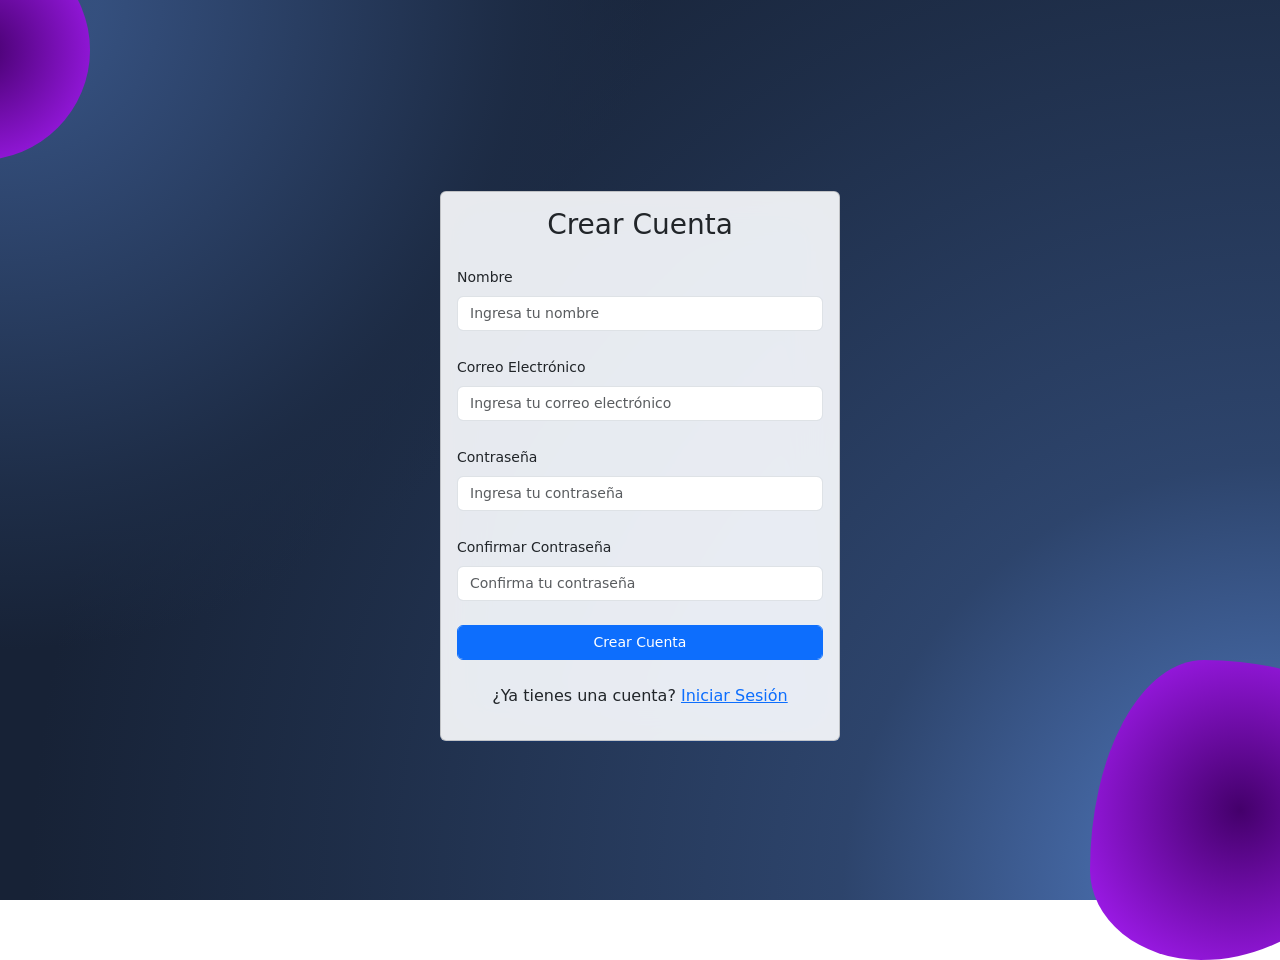
<file: crearcuenta.html>
<!DOCTYPE html>
<html>
<head>
  <title>Crear Cuenta</title>
  <meta charset="UTF-8">
  <link rel="stylesheet" href="https://cdn.jsdelivr.net/npm/bootstrap@5.0.1/dist/css/bootstrap.min.css">
  <style>
    body {
      overflow-x: hidden;
      overflow-y: hidden;
    }

    .container-center {
      display: flex;
      justify-content: center;
      align-items: center;
      height: 100vh;
      overflow: hidden;
    }

    .background-radial-gradient {
      background-color: hsl(218, 41%, 15%);
      background-image: radial-gradient(650px circle at 0% 0%,
          hsl(218, 41%, 35%) 15%,
          hsl(218, 41%, 30%) 35%,
          hsl(218, 41%, 20%) 75%,
          hsl(218, 41%, 19%) 80%,
          transparent 100%),
        radial-gradient(1250px circle at 100% 100%,
          hsl(218, 41%, 45%) 15%,
          hsl(218, 41%, 30%) 35%,
          hsl(218, 41%, 20%) 75%,
          hsl(218, 41%, 19%) 80%,
          transparent 100%);
    }

    #radius-shape-1 {
      height: 220px;
      width: 220px;
      top: -60px;
      left: -130px;
      background: radial-gradient(#44006b, #ad1fff);
      overflow: hidden;
    }

    #radius-shape-2 {
      border-radius: 38% 62% 63% 37% / 70% 33% 67% 30%;
      bottom: -60px;
      right: -110px;
      width: 300px;
      height: 300px;
      background: radial-gradient(#44006b, #ad1fff);
      overflow: hidden;
    }

    .bg-glass {
      background-color: hsla(0, 0%, 100%, 0.9) !important;
      backdrop-filter: saturate(200%) blur(25px);
    }

    .card-body {
      padding: 1rem;
    }

    .form-outline label {
      font-size: 14px;
    }

    .form-outline input,
    .form-outline select {
      font-size: 14px;
      padding: 0.375rem 0.75rem;
    }

    .btn-primary {
      font-size: 14px;
      padding: 0.375rem 0.75rem;
    }

    .card {
      max-width: 400px;
      margin: 0 auto;
      margin-top: 2rem;
    }
  </style>
</head>
<body>
  <section class="background-radial-gradient overflow-hidden">
    <div class="container-center">
      <div class="container">
        <div class="row justify-content-center">
          <div class="col-lg-6">
            <div id="radius-shape-1" class="position-absolute rounded-circle shadow-5-strong"></div>
            <div id="radius-shape-2" class="position-absolute shadow-5-strong"></div>
            <div class="card bg-glass">
              <div class="card-body">
                <form id="registroForm" method="post" action="cargar_data.php">
                  <div class="mb-4">
                    <h3 class="text-center">Crear Cuenta</h3>
                  </div>
                  <div class="mb-4">
                    <div class="form-outline">
                      <label class="form-label" for="name">Nombre</label>
                      <input type="text" id="name" name="name" class="form-control" placeholder="Ingresa tu nombre" required>
                    </div>
                  </div>
                  <div class="mb-4">
                    <div class="form-outline">
                      <label class="form-label" for="email">Correo Electrónico</label>
                      <input type="email" id="email" name="email" class="form-control" placeholder="Ingresa tu correo electrónico" required>
                    </div>
                  </div>
                  <div class="mb-4">
                    <div class="form-outline">
                      <label class="form-label" for="password">Contraseña</label>
                      <input type="password" id="password" name="password" class="form-control" placeholder="Ingresa tu contraseña" required>
                    </div>
                  </div>
                  <div class="mb-4">
                    <div class="form-outline">
                      <label class="form-label" for="confirm-password">Confirmar Contraseña</label>
                      <input type="password" id="confirm-password" name="confirm-password" class="form-control" placeholder="Confirma tu contraseña" required>
                    </div>
                  </div>               
                  <div class="row">
                    <div class="col-md-12 mb-4 d-flex justify-content-center">
                      <!-- Elimina el formulario interno y el botón de envío -->
                      <button type="submit" class="btn btn-primary form-control">Crear Cuenta</button>
                    </div>
                  </div>
                                    
                  <div class="text-center">
                    <p>¿Ya tienes una cuenta? <a href="login.php">Iniciar Sesión</a></p>
                  </div>                  
                </form>
              </div>
            </div>
          </div>
        </div>
      </div>
      <div id="mensaje" class="position-fixed top-0 start-50 translate-middle-x mt-3"></div>
    </div>
    <script>
      document.getElementById("registroForm").addEventListener("submit", function(event) {
        event.preventDefault();
        var form = this;
        var formData = new FormData(form);
  
        fetch(form.action, {
          method: form.method,
          body: formData
        })
        .then(function(response) {
          if (response.ok) {
            document.getElementById("mensaje").innerHTML = '<div class="alert alert-success" role="alert">Usuario registrado exitosamente!</div>';
            form.reset();
            setTimeout(function() {
              document.getElementById("mensaje").innerHTML = '';
            }, 3000);
          } else {
            document.getElementById("mensaje").innerHTML = '<div class="alert alert-danger" role="alert">Error al registrar el usuario. Por favor, inténtalo de nuevo.</div>';
          }
        })
        .catch(function(error) {
          document.getElementById("mensaje").innerHTML = '<div class="alert alert-danger" role="alert">Error al registrar el usuario. Por favor, inténtalo de nuevo.</div>';
        });
      });
    </script>
  </section>
</body>

</html>
</file>
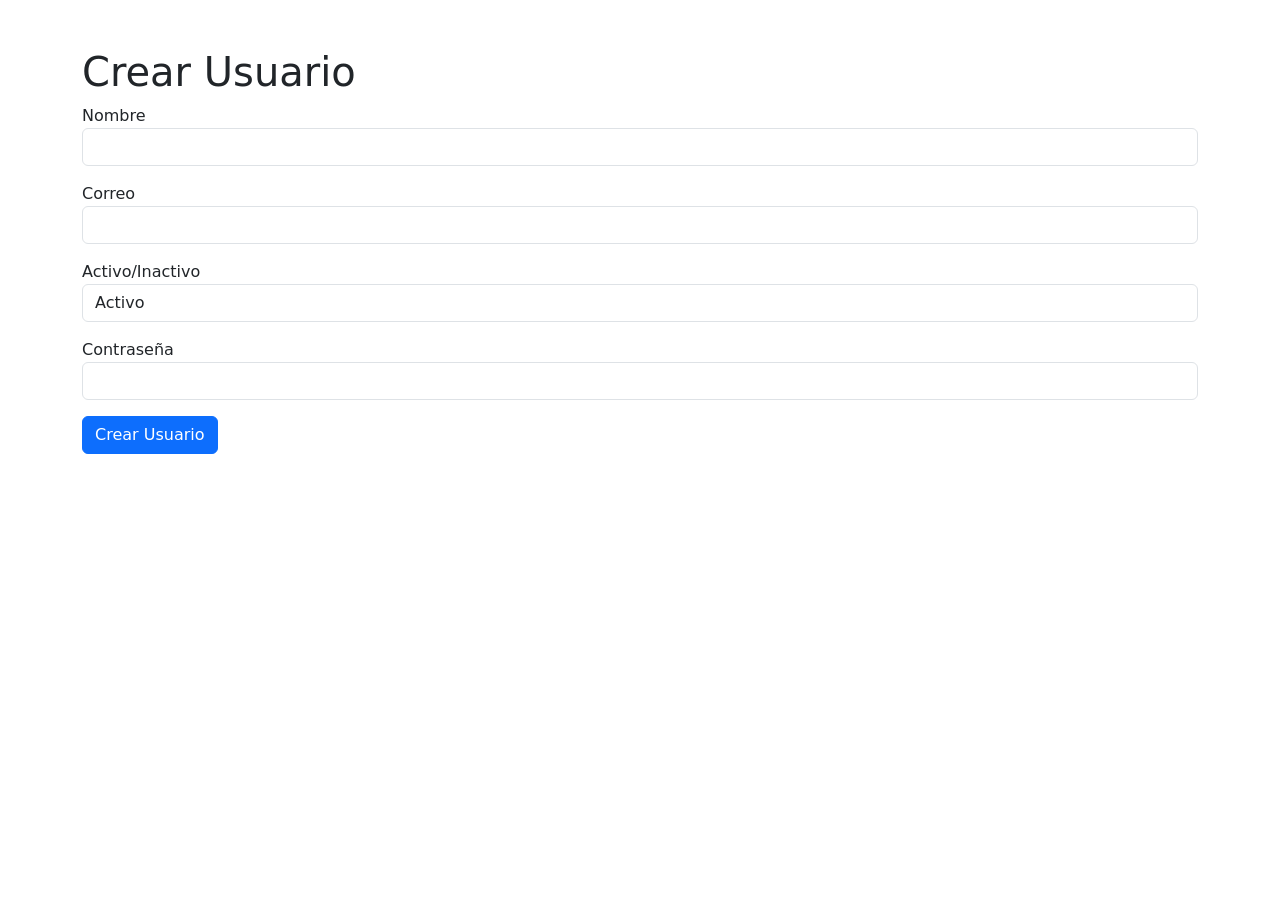
<file: ejemplo01.html>
<!doctype html>
<html lang="es">
<head>
  <!-- Required meta tags -->
  <meta charset="utf-8">
  <meta name="viewport" content="width=device-width, initial-scale=1">

  <!-- Bootstrap CSS -->
  <link href="https://stackpath.bootstrapcdn.com/bootstrap/5.0.0-beta1/css/bootstrap.min.css" rel="stylesheet">

  <title>Ejemplo01</title>
</head>
<body>
  <div class="container mt-5">
    <h1>Crear Usuario</h1>
    <form id="registroForm" method="POST" action="ejem01.php">
      <div class="mb-3">
        <label for="nombre">Nombre</label>
        <input type="text" class="form-control" id="nombre" name="nombre_usuario">
      </div>
      <div class="mb-3">
        <label for="correo">Correo</label>
        <input type="email" class="form-control" id="correo" name="correo_usu">
      </div>
      <div class="mb-3">
        <label for="activo">Activo/Inactivo</label>
        <select class="form-control" id="activo" name="tipo_usuario">
          <option value="activo">Activo</option>
          <option value="inactivo">Inactivo</option>
        </select>
      </div>
      <div class="mb-3">
        <label for="contraseña">Contraseña</label>
        <input type="password" class="form-control" id="contraseña" name="contraseña_usuario">
      </div>
      <button type="submit" class="btn btn-primary">Crear Usuario</button>
    </form>
    <div id="mensaje" class="mt-3"></div>
  </div>

  <!-- Optional JavaScript; choose one of the two! -->
  <!-- Option 1: Bootstrap Bundle with Popper -->
  <script src="https://stackpath.bootstrapcdn.com/bootstrap/5.0.0-beta1/js/bootstrap.bundle.min.js"></script>
  <script>
    document.getElementById("registroForm").addEventListener("submit", function(event) {
      event.preventDefault();
      var form = this;
      var formData = new FormData(form);

      fetch(form.action, {
        method: form.method,
        body: formData
      })
      .then(function(response) {
        if (response.ok) {
          document.getElementById("mensaje").innerHTML = '<div class="alert alert-success" role="alert">Usuario registrado exitosamente!</div>';
          form.reset();
          setTimeout(function() {
            document.getElementById("mensaje").innerHTML = '';
          }, 3000);
        } else {
          document.getElementById("mensaje").innerHTML = '<div class="alert alert-danger" role="alert">Error al registrar el usuario. Por favor, inténtalo de nuevo.</div>';
        }
      })
      .catch(function(error) {
        document.getElementById("mensaje").innerHTML = '<div class="alert alert-danger" role="alert">Error al registrar el usuario. Por favor, inténtalo de nuevo.</div>';
      });
    });
  </script>
</body>
</html>
</file>
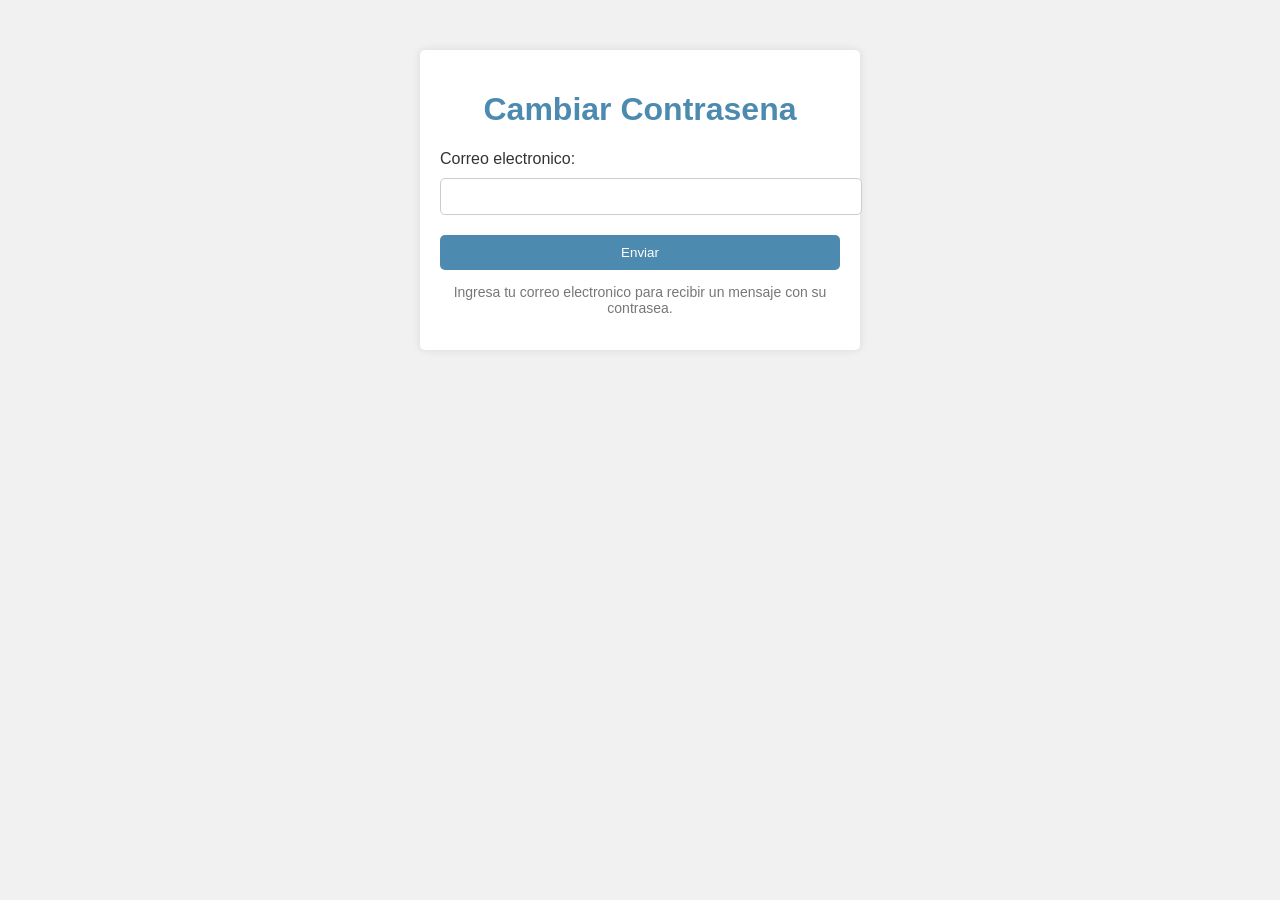
<file: recuperar_pass.html>
<!DOCTYPE html>
<html>
<head>
    <title>Extreme Games- Repcuperar Password</title>
    <style>
        body {
            font-family: Arial, sans-serif;
            background-color: #f1f1f1;
            margin: 0;
            padding: 0;
        }
        .container {
            max-width: 400px;
            margin: 50px auto;
            background-color: #fff;
            border-radius: 5px;
            padding: 20px;
            box-shadow: 0 0 10px rgba(0, 0, 0, 0.1);
        }
        h1 {
            text-align: center;
            color: #4c8baf;
        }
        label {
            display: block;
            margin-bottom: 10px;
            color: #333;
        }
        input[type="email"] {
            width: 100%;
            padding: 10px;
            border: 1px solid #ccc;
            border-radius: 5px;
            margin-bottom: 20px;
        }
        input[type="submit"] {
            width: 100%;
            padding: 10px;
            background-color: #4c8baf;
            color: #fff;
            border: none;
            border-radius: 5px;
            cursor: pointer;
        }
        input[type="submit"]:hover {
            background-color: #45a049;
        }
        .note {
            text-align: center;
            color: #777;
            font-size: 14px;
        }
    </style>
</head>
<body>
    <div class="container">
        <h1>Cambiar Contrasena</h1>
        <form action="recuperar_c/receptor_gmail.php" method="post">
            <label for="email">Correo electronico:</label>
            <input type="email" id="email" name="email" required>
            <input type="submit" value="Enviar">
        </form>
        <p class="note">Ingresa tu correo electronico para recibir un mensaje con su contrasea.</p>
    </div>
</body>
</html>
</file>
